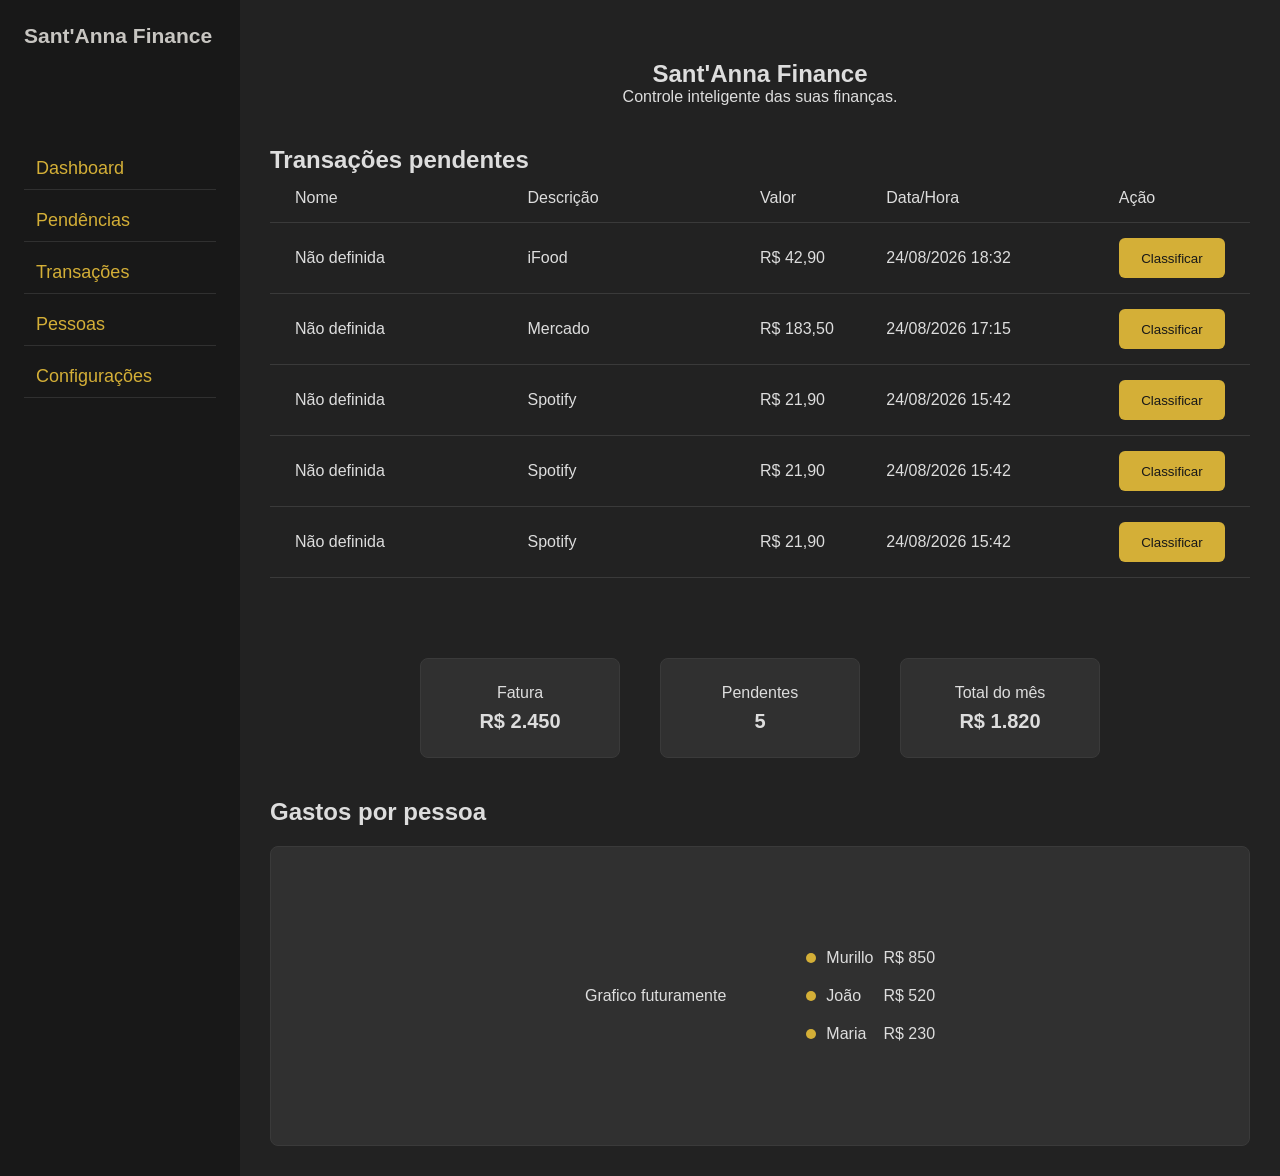
<file: index.html>
<!DOCTYPE html>
<html lang="pt-BR">

<head>
    <meta charset="UTF-8">
    <meta name="viewport" content="width=device-width, initial-scale=1.0">
    <link rel="stylesheet" href="./css/styles.css">
    <title>Sant'Anna Finance</title>
</head>

<body>
    <aside class="sidebar">
        <h1 class="logo">Sant'Anna Finance</h1>
        <nav>
            <ul>
                <li><a href="">Dashboard</a></li>
                <li><a href="./pages/pendencias.html">Pendências</a></li>
                <li><a href="./pages/transacoes.html">Transações</a></li>
                <li><a href="">Pessoas</a></li>
                <li><a href="">Configurações</a></li>
            </ul>
        </nav>
    </aside>

    <main>
        <header class="header">
            <h2 class="titulo-header">Sant'Anna Finance</h2>
            <p>Controle inteligente das suas finanças.</p>
        </header>

        <section class="pendencias">
            <h2 class="titulo-pendencias">Transações pendentes</h2>

            <div class="lista-pendencias">

                <div class="cabecalho-transacoes">
                    <span>Nome</span>
                    <span>Descrição</span>
                    <span>Valor</span>
                    <span>Data/Hora</span>
                    <span>Ação</span>
                </div>

                <div class="transacao-pendente">
                    <span>Não definida</span>
                    <span>iFood</span>
                    <span>R$ 42,90</span>
                    <span>24/08/2026 18:32</span>
                    <button class="classificar" id="classificar">Classificar</button>
                </div>

                <div class="transacao-pendente">
                    <span>Não definida</span>
                    <span>Mercado</span>
                    <span>R$ 183,50</span>
                    <span>24/08/2026 17:15</span>
                    <button class="classificar" id="classificar">Classificar</button>
                </div>

                <div class="transacao-pendente">
                    <span>Não definida</span>
                    <span>Spotify</span>
                    <span>R$ 21,90</span>
                    <span>24/08/2026 15:42</span>
                    <button class="classificar" id="classificar">Classificar</button>
                </div>

                <div class="transacao-pendente">
                    <span>Não definida</span>
                    <span>Spotify</span>
                    <span>R$ 21,90</span>
                    <span>24/08/2026 15:42</span>
                    <button class="classificar" id="classificar">Classificar</button>
                </div>

                <div class="transacao-pendente">
                    <span>Não definida</span>
                    <span>Spotify</span>
                    <span>R$ 21,90</span>
                    <span>24/08/2026 15:42</span>
                    <button class="classificar" id="classificar">Classificar</button>
                </div>

            </div>
        </section>

        <section class="resumo">
            <div class="card">
                <h3 class="titulo-card">Fatura</h3>
                <p class="descricao-card">R$ 2.450</p>
            </div>
            <div class="card">
                <h3 class="titulo-card">Pendentes</h3>
                <p class="descricao-card">5</p>
            </div>
            <div class="card">
                <h3 class="titulo-card">Total do mês</h3>
                <p class="descricao-card">R$ 1.820</p>
            </div>
        </section>

        <section class="gastos-pessoa">
            <h2 class="titulo-gastos">Gastos por pessoa</h2>
            <div class="grafico">
                <div class="area-grafico">
                    <!-- gráfico futuramente -->
                    <span>Grafico futuramente</span>
                </div>

                <div class="legenda">
                    <div class="pessoa">
                        <span class="cor-pessoa"></span>
                        <span>Murillo</span>
                        <span>R$ 850</span>
                    </div>

                    <div class="pessoa">
                        <span class="cor-pessoa"></span>
                        <span>João</span>
                        <span>R$ 520</span>
                    </div>

                    <div class="pessoa">
                        <span class="cor-pessoa"></span>
                        <span>Maria</span>
                        <span>R$ 230</span>
                    </div>
                </div>
            </div>
        </section>
    </main>







    <script type="module" src="./js/app.js"></script>
</body>

</html>
</file>
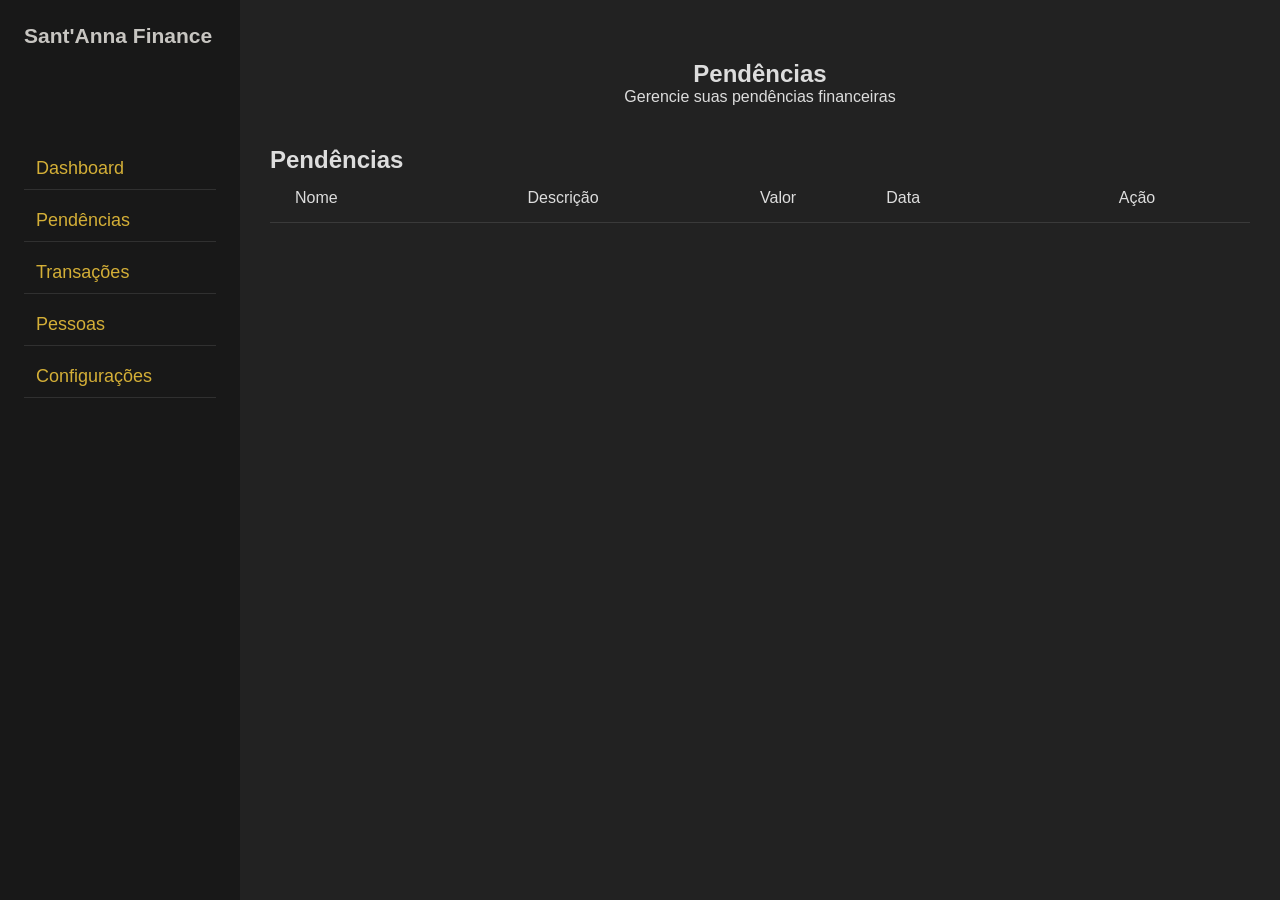
<file: pages/pendencias.html>
<!DOCTYPE html>
<html lang="pt-BR">

<head>
    <meta charset="UTF-8">
    <meta name="viewport" content="width=device-width, initial-scale=1.0">
    <link rel="stylesheet" href="../css/styles.css">
    <title>Pendências | Sant'Anna Finance</title>
</head>

<body>

    <aside class="sidebar">
        <h1 class="logo">Sant'Anna Finance</h1>

        <nav>
            <ul>
                <li><a href="../index.html">Dashboard</a></li>
                <li><a href="">Pendências</a></li>
                <li><a href="./transacoes.html">Transações</a></li>
                <li><a href="">Pessoas</a></li>
                <li><a href="">Configurações</a></li>
            </ul>
        </nav>
    </aside>

    <main>

        <header class="header">
            <h2 class="titulo-header">Pendências</h2>
            <p>Gerencie suas pendências financeiras</p>
        </header>

        <section class="pendencias">
            <h1>Pendências</h1>
            <div class="cabecalho-transacoes">
                <span>Nome</span>
                <span>Descrição</span>
                <span>Valor</span>
                <span>Data</span>
                <span>Ação</span>
            </div>


            <div id="lista-pendencias"></div>
        </section>
        <section id="modal-transacao">
            <div id="card-modal">
                <h3 id="titulo-modal"></h3>
                <input id="modal-nome" type="text" placeholder="Digite seu nome">
                <input id="modal-descricao" type="text" placeholder="Digite a descrição">
                <div class="botao-modal">
                    <button id="cancelar-modal">Cancelar</button>
                    <button id="salvar-modal">Salvar</button>
                </div>
            </div>
        </section>
    </main>

    <script type="module" src="../js/app.js"></script>

</body>

</html>
</file>
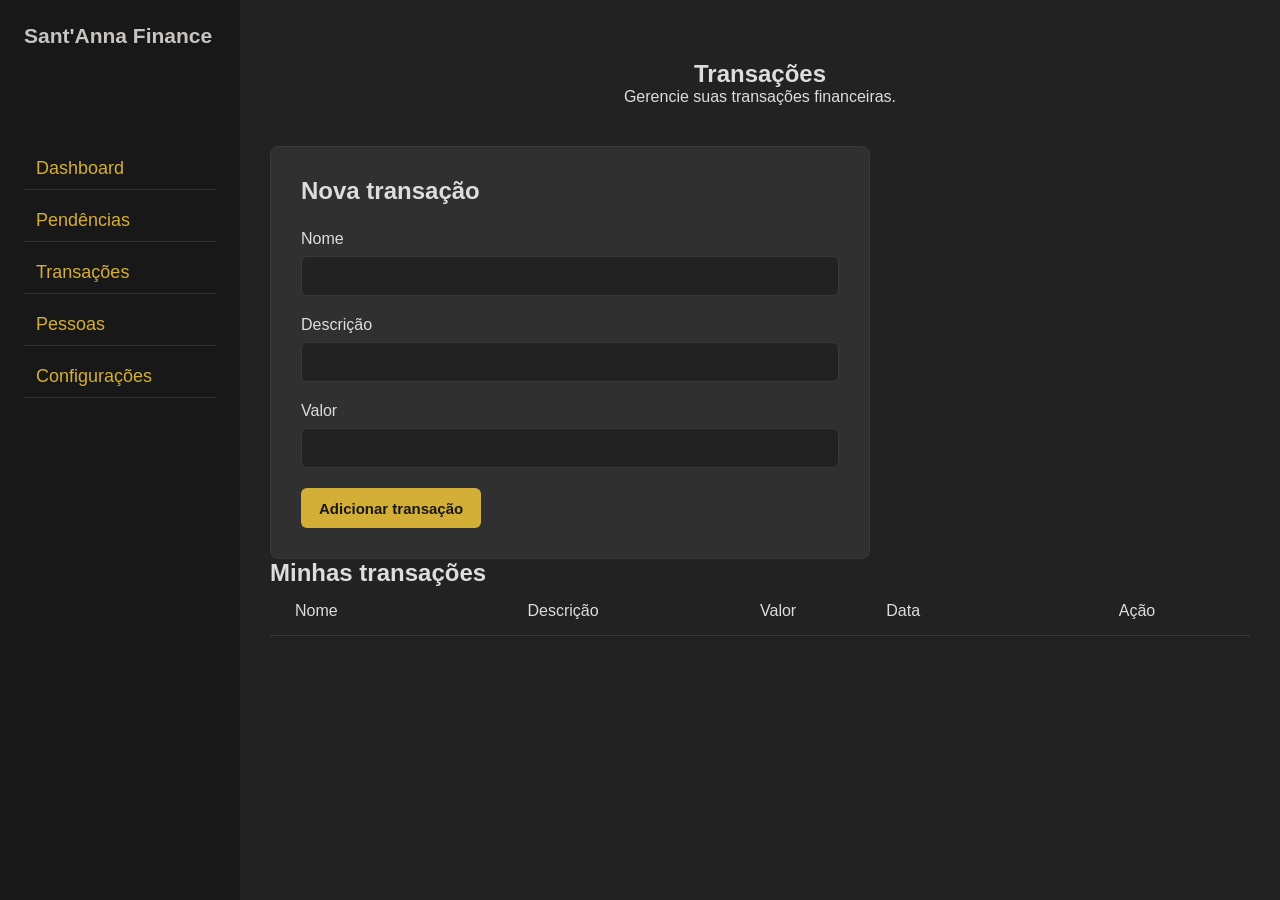
<file: pages/transacoes.html>
<!DOCTYPE html>
<html lang="pt-BR">

<head>
    <meta charset="UTF-8">
    <meta name="viewport" content="width=device-width, initial-scale=1.0">
    <link rel="stylesheet" href="../css/styles.css">
    <title>Transações | Sant'Anna Finance</title>
</head>

<body>

    <aside class="sidebar">
        <h1 class="logo">Sant'Anna Finance</h1>

        <nav>
            <ul>
                <li><a href="../index.html">Dashboard</a></li>
                <li><a href="./pendencias.html">Pendências</a></li>
                <li><a href="./transacoes.html">Transações</a></li>
                <li><a href="">Pessoas</a></li>
                <li><a href="">Configurações</a></li>
            </ul>
        </nav>
    </aside>

    <main>

        <header class="header">
            <h2 class="titulo-header">Transações</h2>
            <p>Gerencie suas transações financeiras.</p>
        </header>

        <section class="nova-transacao">

            <h2>Nova transação</h2>

            <form id="form-transacao">

                <div class="campo">
                    <label for="nome">Nome</label>
                    <input type="text" id="nome" name="nome">
                </div>

                <div class="campo">
                    <label for="descricao">Descrição</label>
                    <input type="text" id="descricao" name="descricao">
                </div>

                <div class="campo">
                    <label for="valor">Valor</label>
                    <input type="number" id="valor" name="valor" step="0.01" min="0" required>
                </div>

                <button type="submit">Adicionar transação</button>

            </form>

        </section>

        <section>
            <h2>Minhas transações</h2>

            <div class="cabecalho-transacoes">
                <span>Nome</span>
                <span>Descrição</span>
                <span>Valor</span>
                <span>Data</span>
                <span>Ação</span>
            </div>

            <div id="lista-transacoes">
                <!-- somente transações -->
                  
            </div>
        </section>

        <section id="modal-transacao">
            <div id="card-modal">
                <h3 id="titulo-modal"></h3>
                <input id="modal-nome" type="text" placeholder="Digite seu nome">
                <input id="modal-descricao" type="text" placeholder="Digite a descrição">
                <div class="botao-modal">
                    <button id="cancelar-modal">Cancelar</button>
                    <button id="salvar-modal">Salvar</button>
                </div>
            </div>
        </section>

    </main>

    <script type="module" src="../js/app.js"></script>

</body>

</html>
</file>
<file: css/styles.css>
* {
    margin: 0;
    padding: 0;
    box-sizing: border-box;
}

body {
    min-height: 100vh;
    background-color: #222222;
    color: #dddddd;
    font-family: Arial, sans-serif;
    display: flex;
}

.sidebar {
    width: 240px;
    min-height: 100vh;
    background-color: #181818;
    padding: 24px;
    display: flex;
    flex-direction: column;
    gap: 100px;
}

.logo {
    font-size: 21px;
    color: #c7c5c1;
}

.sidebar ul {
    list-style: none;
    display: flex;
    flex-direction: column;
    gap: 10px;

}

.sidebar a {
    text-decoration: none;
    color: #D4AF37;
    font-size: 18px;
    font-weight: 400;
    display: block;
    padding: 10px 12px;
    border-bottom: 1px solid #303030;
}

.sidebar a.active {
    color: #D4AF37;
}

.sidebar a:hover {
    background-color: #252525;
    border-radius: 6px;
}

.header {
    display: flex;
    flex-direction: column;
    align-items: center;
    width: 100%;
    padding-top: 30px;
}

main {
    flex: 1;
    padding: 30px;
}

.pendencias {
    margin-top: 40px;
}

.cabecalho-transacoes,
.transacao-pendente {
    display: grid;
    grid-template-columns: 2fr 2fr 1fr 2fr 1fr;
    align-items: center;
    gap: 20px;
    padding: 15px 25px;
    border-bottom: 1px solid #3a3a3a;
}

.classificar {
    color: #181818;
    height: 40px;
    padding: 0 16px;
    border: none;
    border-radius: 6px;
    background-color: #D4AF37;
    cursor: pointer;
}

.classificar:hover {
    background-color: #b8962e;
}

.resumo {
    display: flex;
    justify-content: center;
    gap: 40px;
    padding-top: 80px;
}

.card {
    display: flex;
    flex-direction: column;
    justify-content: center;
    align-items: center;
    background-color: #303030;
    width: 200px;
    height: 100px;
    border-radius: 8px;
    border: 1px solid #3a3a3a;
    gap: 8px;
}

.titulo-card {
    font-size: 16px;
    font-weight: 400;
}

.descricao-card {
    font-size: 20px;
    font-weight: 600;
}

.gastos-pessoa {
    margin-top: 40px;
}

.titulo-gastos {
    margin-bottom: 20px;
}

.grafico {
    display: flex;
    justify-content: center;
    gap: 80px;
    align-items: center;
    background-color: #303030;
    width: 100%;
    height: 300px;
    border-radius: 8px;
    border: 1px solid #3a3a3a;
}

.legenda {
    display: flex;
    flex-direction: column;
    gap: 20px;
}

.pessoa {
    display: flex;
    align-items: center;
    gap: 10px;
}

.pessoa span:last-child {
    margin-left: auto;
}

.cor-pessoa {
    width: 10px;
    height: 10px;
    border-radius: 50%;
    background-color: #D4AF37;
}



.nova-transacao {
    margin-top: 40px;
    background-color: #303030;
    border: 1px solid #3a3a3a;
    border-radius: 8px;
    padding: 30px;
    width: 600px;
}

.nova-transacao h2 {
    margin-bottom: 25px;
}

#form-transacao {
    display: flex;
    flex-direction: column;
    gap: 20px;
    max-width: 600px;
}

.campo {
    display: flex;
    flex-direction: column;
    gap: 8px;
}

.campo label {
    font-size: 16px;
    font-weight: 400;
}

.campo input {
    height: 40px;
    padding: 0 12px;
    background-color: #222222;
    color: #dddddd;
    border: 1px solid #3a3a3a;
    border-radius: 6px;
    outline: none;
}

.campo input:focus {
    border-color: #D4AF37;
}

#form-transacao button {
    width: fit-content;
    height: 40px;
    padding: 0 18px;
    color: #181818;
    background-color: #D4AF37;
    border: none;
    border-radius: 6px;
    cursor: pointer;
    font-size: 15px;
    font-weight: 600;
}

#form-transacao button:hover {
    background-color: #b8962e;
}

#modal-transacao {
    display: none;
    justify-content: center;
    align-items: center;
    position: fixed; 
    top: 0;
    left: 0;
    width: 100%;
    height: 100%;
    background-color: rgba(0, 0, 0, 0.6);
    backdrop-filter: blur(5px);
}

#card-modal {
    background-color: #3a3a3a;
    width: 30%;
    padding: 30px;
    border-radius: 6px;
    border: 1px solid #858282;
}

#card-modal input {
    display: flex;
    flex-direction: column;
    justify-content: center;
    width: 100%;
    padding: 10px;
    margin-top: 10px;
    margin-bottom: 10px;
    border-radius: 6px;
    border: none;

}

.botao-modal {
    display: flex;
    gap: 4px;
}

#cancelar-modal {
    background-color: rgb(194, 23, 11);
    color: #fcfafa;
    border: 0px;
}

#salvar-modal {
    background-color: rgb(67, 136, 2);
    color: #ffffff;
    border: 0px;
}

#card-modal button {
    width: 100%;
    padding: 8px;
    border-radius: 6px;
    cursor: pointer;
}

#salvar-modal:hover {
    background-color: rgb(48, 99, 1);
}

#cancelar-modal:hover {
    background-color: rgb(122, 8, 0);
}

.editar{
    height: 40px;
    padding: 0 18px;
    color: #181818;
    background-color: #D4AF37;
    border: none;
    border-radius: 6px;
    cursor: pointer;
    font-size: 15px;
    font-weight: 600;
}
</file>
